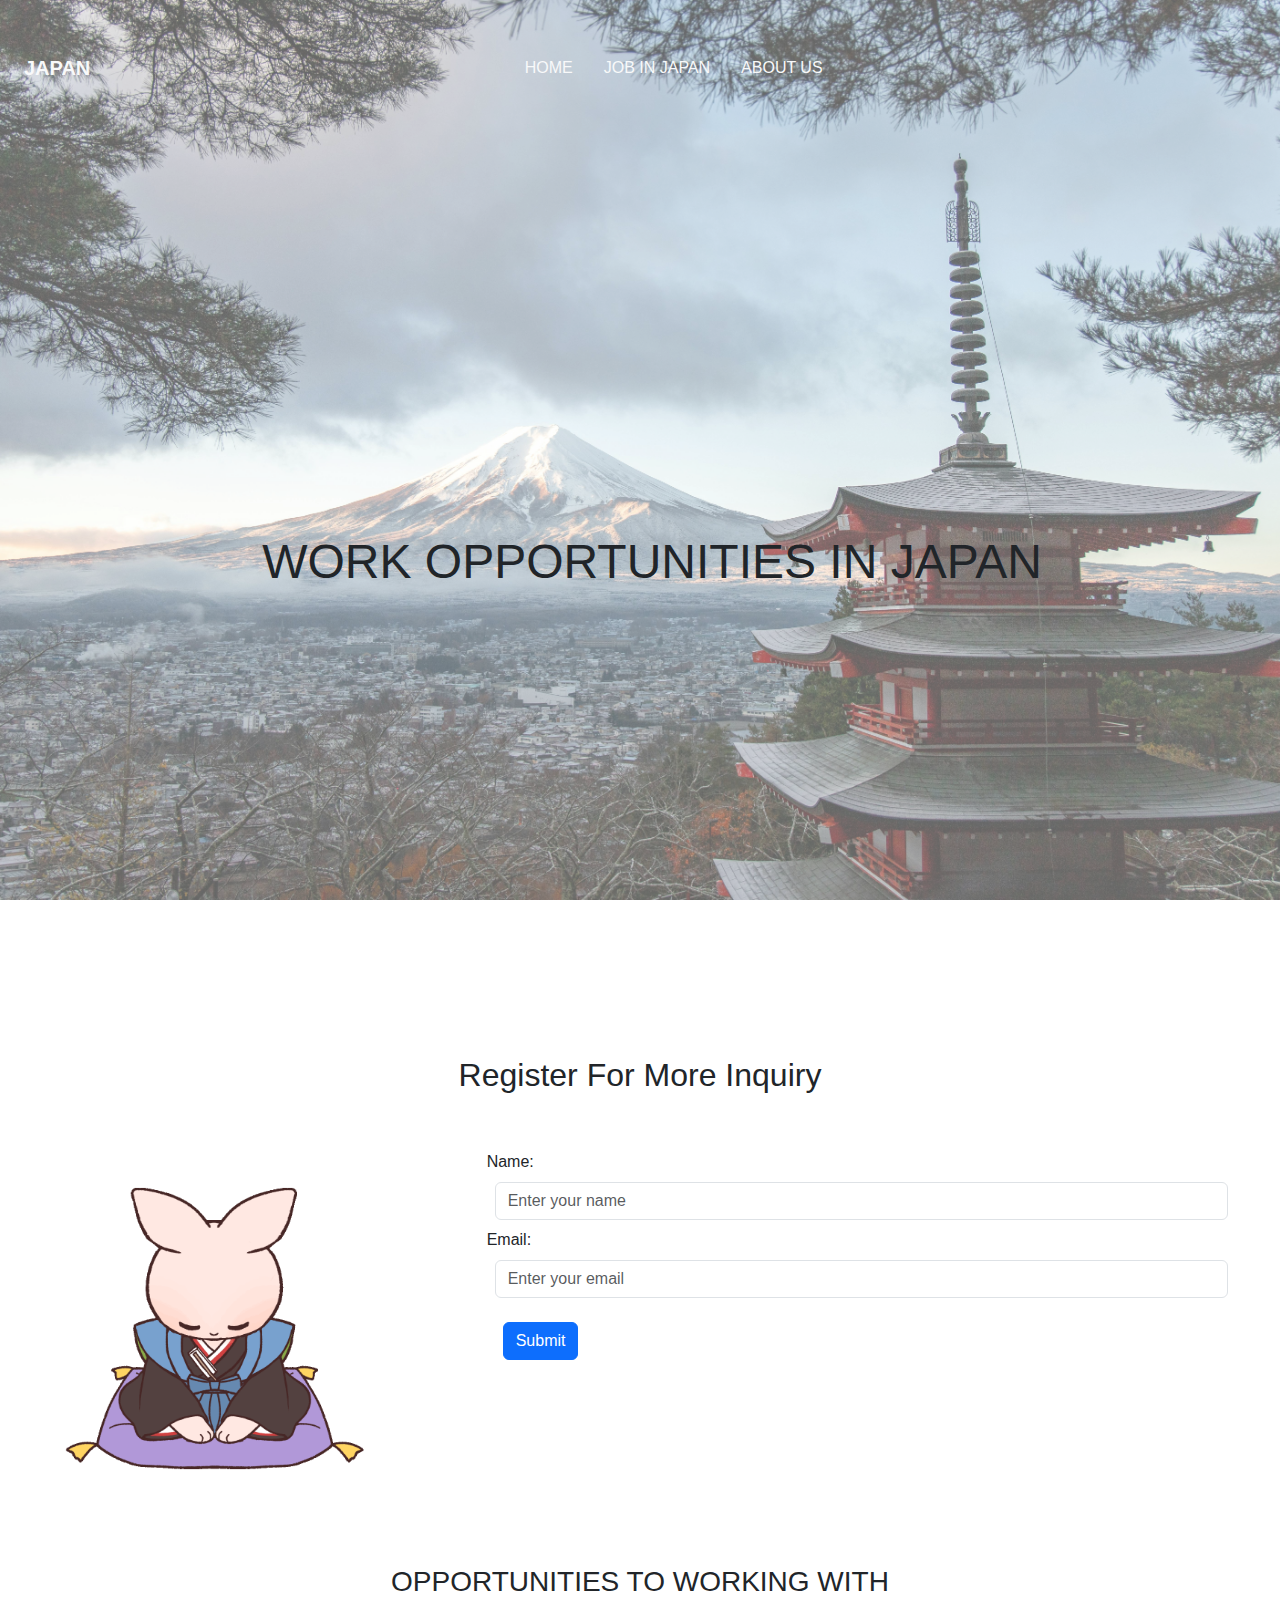
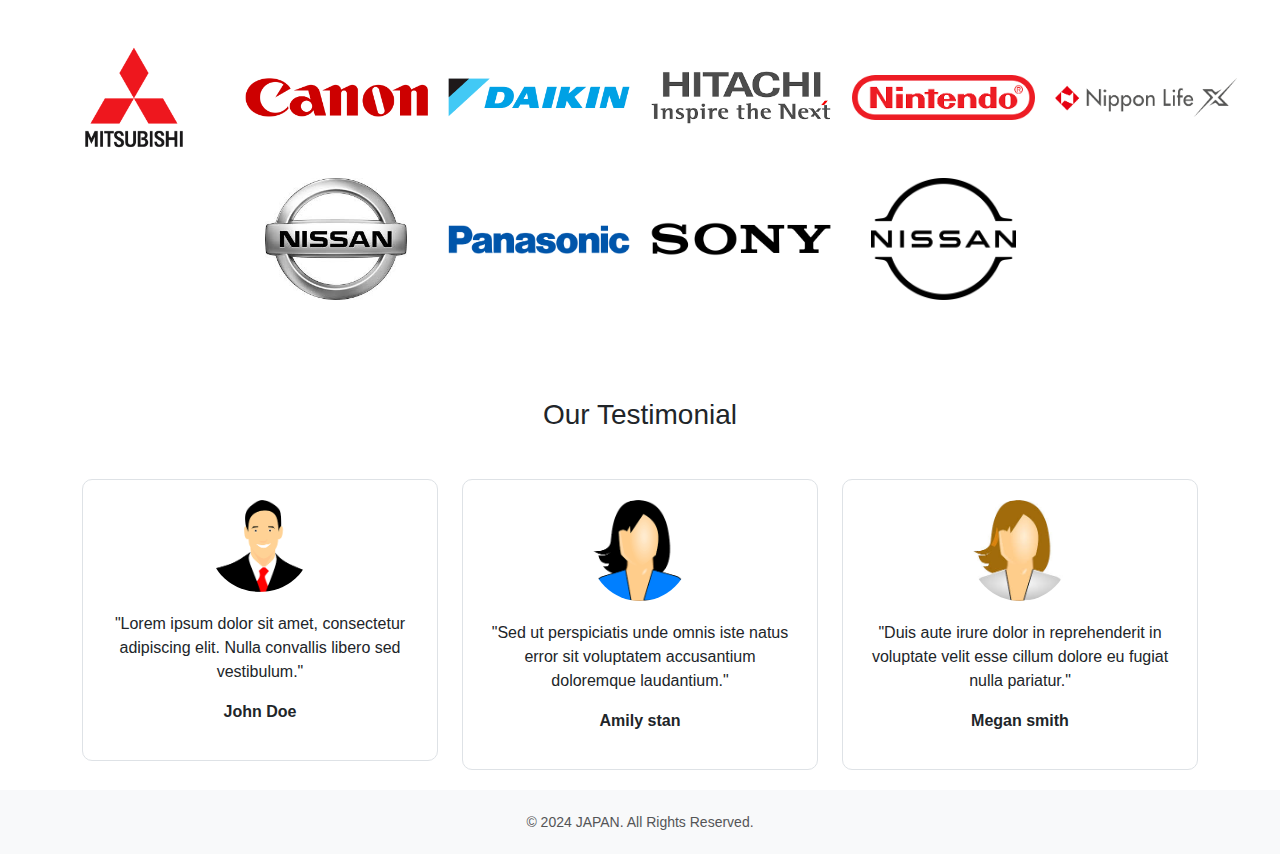
<file: index.html>
<!DOCTYPE html>
<html lang="en">
  <head>
    <meta charset="UTF-8" />
    <meta name="viewport" content="width=device-width, initial-scale=1.0" />
    <title>JAPAN</title>
    <link rel="stylesheet" href="style.css" />
   
    <link rel="stylesheet" href="css/bootstrap.css" />
  </head>

  <body>
    <div class="container-fluid">
      <div id="navbaar">
        <nav class="navbar navbar-expand-lg">
          <div class="container-fluid">
            <a class="navbar-brand text-light" href="#">JAPAN</a>
            <button
              class="navbar-toggler"
              type="button"
              data-bs-toggle="collapse"
              data-bs-target="#navbarNav"
              aria-controls="navbarNav"
              aria-expanded="false"
              aria-label="Toggle navigation"
            >
              <span class="navbar-toggler-icon"></span>
            </button>
            <div
              class="collapse navbar-collapse justify-content-center"
              id="navbarNav"
            >
              <ul class="navbar-nav">
                <li class="nav-item">
                  <a
                    class="nav-link active text-light"
                    aria-current="page"
                    href="index.html"
                    >HOME</a
                  >
                </li>
                <li class="nav-item t-item">
                  <a class="nav-link text-light " href="job.html"
                    >JOB IN JAPAN</a
                  >
                </li>
                <li class="nav-item t-item">
                  <a class="nav-link text-light " href="about.html">ABOUT US</a>
                </li>
              </ul>
            </div>
          </div>
        </nav>
      </div>
      <!--Navbar codes ends here-->
      <!--//////////////////////////////////////////////////////////////////////////////////////////////-->
      <!--Banner codes starts form here-->
      <div class="banner">
        <h1 style="font-size: 3rem; overflow:hidden;">WORK OPPORTUNITIES IN JAPAN</h1>
      </div>
    </div>
    <!--Banner codes ends here-->
    <!--/////////////////////////////////////////////////////////////////////////////////////////////////-->
    <!--From codes starts from here-->
    <div class="container-fluid">
      <h2 class="text-center">Register For More Inquiry</h2>
      <div class="row">
        <div class="col-md-4 img-container">
          <span>
            <img src="greet.gif" alt="Example Image" />
          </span>
        </div>
        <div class="col-md-8">
          <span class="" style="border: 3px solid blue width">
            <form class="from m-5">
              <div class="form-group">
                <label for="name">Name:</label>

                <input
                  type="text"
                  class="form-control m-2"
                  id="name"
                  placeholder="Enter your name"
                />
              </div>
              <div class="form-group">
                <label for="email">Email:</label>

                <input
                  type="email"
                  class="form-control m-2"
                  id="email"
                  placeholder="Enter your email"
                />
              </div>
              <button type="submit" class="btn btn-primary m-3">Submit</button>
            </form>
          </span>
        </div>
      </div>
    </div>
    <!--From codes ends here-->
    <!--//////////////////////////////////////////////////////////////////////////////////////////////////////-->
    <!--Partners codes start from here-->
    <div class="container-fluid">
      <h3 class="text-center">OPPORTUNITIES TO WORKING WITH</h3>
      <div class="row">
        <div class="col-lg-12">
          <div class="logo-container">
            <img
              class="clogo"
              src="1200px-Mitsubishi-logo.png"
              alt="Company 1 Logo"
            />
            <img class="clogo" src="Canon_logo.svg.png" alt="Company 2 Logo" />
            <img class="clogo" src="DAIKIN_logo.svg.png" alt="Company 3 Logo" />
            <img class="clogo" src="hitachi.png" alt="Company 4 Logo" />
            <img class="clogo" src="nintendo.png" alt="Company 5 Logo" />
            <img class="clogo" src="nippon life.png" alt="Company 6 Logo" />
            <img class="clogo" src="nisan logo.jpeg" alt="Company 7 Logo" />
            <img
              class="clogo"
              src="Panasonic_logo_(Blue).svg.png"
              alt="Company 8 Logo"
            />
            <img class="clogo" src="Sony-Logo.png" alt="Company 9 Logo" />
            <img
              class="clogo"
              src="Nissan_2020_logo.svg.png"
              alt="Company 10 Logo"
            />
            <!-- Add more images for other company logos as needed -->
          </div>
        </div>
      </div>
    </div>
    <!--Partner codes starts here-->
    <!--///////////////////////////////////////////////////////////////////////////////////////////////////-->
    <!--Testimonial codes starts from here-->
    <div class="container">
      <h3 class="text-center m-5">Our Testimonial</h3>
      <div class="row">
        <div class="col-lg-4 col-md-6">
          <div class="testimonial-card text-center">
            <img src="profile1.png" alt="Person 1" class="testimonial-img" />
            <p>
              "Lorem ipsum dolor sit amet, consectetur adipiscing elit. Nulla
              convallis libero sed vestibulum."
            </p>
            <p><strong>John Doe</strong></p>
          </div>
        </div>
        <div class="col-lg-4 col-md-6">
          <div class="testimonial-card text-center">
            <img src="profile2.png" alt="Person 2" class="testimonial-img" />
            <p>
              "Sed ut perspiciatis unde omnis iste natus error sit voluptatem
              accusantium doloremque laudantium."
            </p>
            <p><strong>Amily stan</strong></p>
          </div>
        </div>
        <div class="col-lg-4 col-md-6">
          <div class="testimonial-card text-center">
            <img src="profile3.jpeg" alt="Person 3" class="testimonial-img" />
            <p>
              "Duis aute irure dolor in reprehenderit in voluptate velit esse
              cillum dolore eu fugiat nulla pariatur."
            </p>
            <p><strong>Megan smith</strong></p>
          </div>
        </div>
        <!-- Add more testimonial cards as needed -->
      </div>
    </div>

    <!--testimonial codes ends here-->
    <!--/////////////////////////////////////////////////////////////////////////////////////////////////////////-->
    <!--footer codes starts from here-->
    <footer class="footer">
      <div class="container text-center">
        <span class="footer-text">© 2024 JAPAN. All Rights Reserved.</span>
      </div>
    </footer>

    <script src="script.js"></script>
    <script src="js/bootstrap.js"></script>
  </body>
</html>
</file>
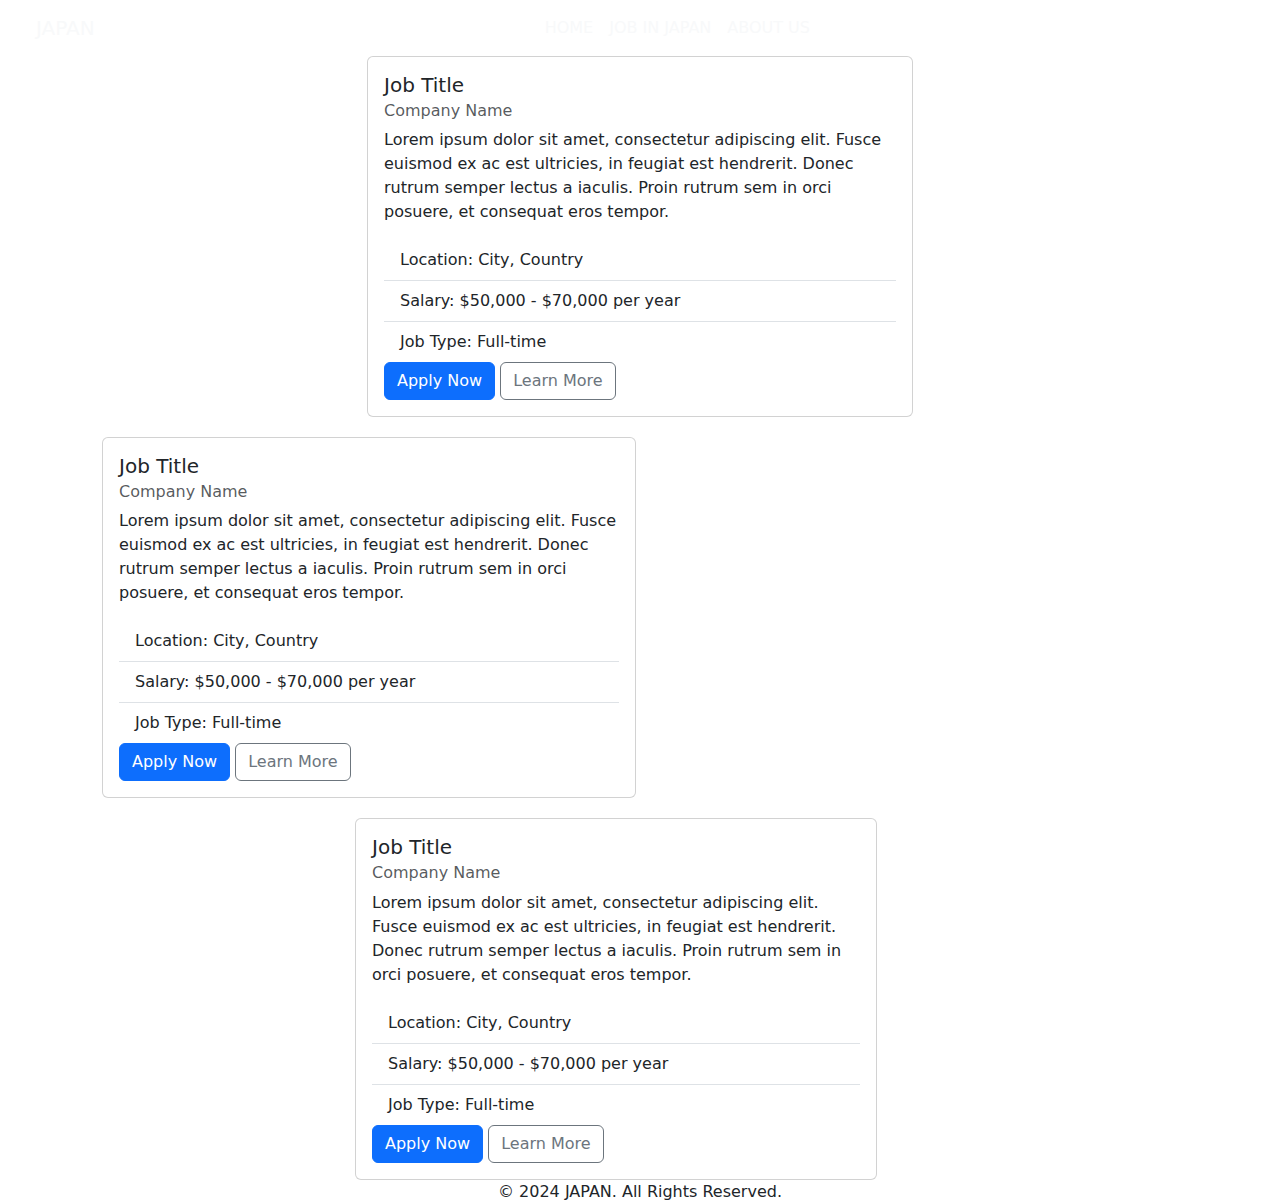
<file: job.html>
<!DOCTYPE html>
<html lang="en">
<head>
    <meta charset="UTF-8">
    <meta name="viewport" content="width=device-width, initial-scale=1.0">
    <title>Job Listings</title>
    <link rel="stylesheet" href="job.css">
    <link rel="stylesheet" href="css/bootstrap.css">
</head>
<body>
  <div class="container-fluid">
    <div class="container-fluid">
      <div id="navbaar">
        <nav class="navbar navbar-expand-lg">
          <div class="container-fluid">
            <a class="navbar-brand text-light" href="#">JAPAN</a>
            <button
              class="navbar-toggler"
              type="button"
              data-bs-toggle="collapse"
              data-bs-target="#navbarNav"
              aria-controls="navbarNav"
              aria-expanded="false"
              aria-label="Toggle navigation"
            >
              <span class="navbar-toggler-icon"></span>
            </button>
            <div
              class="collapse navbar-collapse justify-content-center"
              id="navbarNav"
            >
              <ul class="navbar-nav">
                <li class="nav-item">
                  <a
                    class="nav-link active text-light"
                    aria-current="page"
                    href="index.html"
                    >HOME</a
                  >
                </li>
                <li class="nav-item t-item">
                  <a class="nav-link text-light " href="job.html"
                    >JOB IN JAPAN</a
                  >
                </li>
                <li class="nav-item t-item">
                  <a class="nav-link text-light " href="about.html">ABOUT US</a>
                </li>
              </ul>
            </div>
          </div>
        </nav>
      </div>
     <!--///////////////////////////////////////////////////////////////////////////-->
    <div class="container">
      <div class="row">
        <div class="col-md-6 offset-md-3">
          <div class="card job-card d-flex">
            <div class="card-body">
              <h5 class="card-title">Job Title</h5>
              <h6 class="card-subtitle mb-2 text-muted">Company Name</h6>
              <p class="card-text">Lorem ipsum dolor sit amet, consectetur adipiscing elit. Fusce euismod ex ac est ultricies, in feugiat est hendrerit. Donec rutrum semper lectus a iaculis. Proin rutrum sem in orci posuere, et consequat eros tempor.</p>
              <ul class="list-group list-group-flush">
                <li class="list-group-item">Location: City, Country</li>
                <li class="list-group-item">Salary: $50,000 - $70,000 per year</li>
                <li class="list-group-item">Job Type: Full-time</li>
              </ul>
              <button href="#" class="btn btn-primary">Apply Now</button>
              <button href="#" class="btn btn-outline-secondary">Learn More</button>
            </div>
          </div>
        </div>
        <div class="row">
          <div class="col-md-6 offset-md-3" style="margin: 20px;">
            <div class="card job-card">
              <div class="card-body">
                <h5 class="card-title">Job Title</h5>
                <h6 class="card-subtitle mb-2 text-muted">Company Name</h6>
                <p class="card-text">Lorem ipsum dolor sit amet, consectetur adipiscing elit. Fusce euismod ex ac est ultricies, in feugiat est hendrerit. Donec rutrum semper lectus a iaculis. Proin rutrum sem in orci posuere, et consequat eros tempor.</p>
                <ul class="list-group list-group-flush">
                  <li class="list-group-item">Location: City, Country</li>
                  <li class="list-group-item">Salary: $50,000 - $70,000 per year</li>
                  <li class="list-group-item">Job Type: Full-time</li>
                </ul>
                <button href="#" class="btn btn-primary">Apply Now</button>
                <button href="#" class="btn btn-outline-secondary">Learn More</button>
              </div>
            </div>
          </div>
          <div class="row">
            <div class="col-md-6 offset-md-3">
              <div class="card job-card">
                <div class="card-body">
                  <h5 class="card-title">Job Title</h5>
                  <h6 class="card-subtitle mb-2 text-muted">Company Name</h6>
                  <p class="card-text">Lorem ipsum dolor sit amet, consectetur adipiscing elit. Fusce euismod ex ac est ultricies, in feugiat est hendrerit. Donec rutrum semper lectus a iaculis. Proin rutrum sem in orci posuere, et consequat eros tempor.</p>
                  <ul class="list-group list-group-flush">
                    <li class="list-group-item">Location: City, Country</li>
                    <li class="list-group-item">Salary: $50,000 - $70,000 per year</li>
                    <li class="list-group-item">Job Type: Full-time</li>
                  </ul>
                  <button href="#" class="btn btn-primary">Apply Now</button>
                  <button href="#" class="btn btn-outline-secondary">Learn More</button>
                </div>
              </div>
            </div>
      </div>
    </div>
   </div> 
   <footer class="footer">
    <div class="container text-center">
      <span class="footer-text">© 2024 JAPAN. All Rights Reserved.</span>
    </div>
  </footer>
   <script src="script.js"></script>
   <script src="js/bootstrap.js"></script> 
</body>
</html>
</file>
<file: style.css>
*{
    margin: 0px;
    padding: 0px;
    box-sizing: border-box;
    cursor: pointer;
    font-family: Arial, Helvetica, sans-serif;
}
 
#navbaar::before{
    content: '';
    background: url(japan1.jpg)no-repeat center center/cover;
    position: absolute;
    top: 0px;
    left: 0px;
    width: 100vw;
    height: 100vh;
    z-index: -1;
    opacity: 0.6;
}
.navbar-brand {
    font-size: 1.5rem;
    font-weight: bold;
  }
  .navbar-nav .nav-item {
    margin-right: 15px;
  }
 .t-item a:hover{
color: crimson;
 } 

.banner{
    display: flex;
    flex-direction: column;
    justify-content: center;
    align-items: center;
    width: 100vw;
    height: 100vh
}
.container-fluid {
    padding: 20px;
  }
  .img-container {
    display: flex;
    align-items: center;
    justify-content: center;
    margin-bottom: 20px;
  }
  .img-container img {
    max-width: 100%;
    height: auto;
  }
  .logo-container {
    display: flex;
    flex-wrap: wrap;
    justify-content: center;
    align-items: center;
    padding: 20px;
  }
  .logo-container img {
    max-width: 100%;
    height: auto;
    margin: 10px;
  }
  .clogo{
 width: 15%;
 aspect-ratio: 3/2;
 object-fit: contain;
 
  }
  .testimonial-card {
    border: 1px solid #dee2e6;
    border-radius: 10px;
    padding: 20px;
    margin-bottom: 20px;
  }
  .testimonial-img {
    border-radius: 50%;
    max-width: 100px;
    margin: 0 auto 20px;
    display: block;
  }
  footer {
    background-color: #f8f9fa;
    padding: 20px 0;
  }
  .footer-text {
    color: #545557;
    font-size: 14px;
  }
</file>
<file: job.css>
body {
  font-family: Arial, sans-serif;
}
.jumbotron {
  background-color: #f8f9fa;
  padding: 80px 20px;
  margin-bottom: 0;
}
.section {
  padding: 60px 0;
}
.section-heading {
  margin-bottom: 40px;
}
.section-content {
  font-size: 18px;
}
</file>
